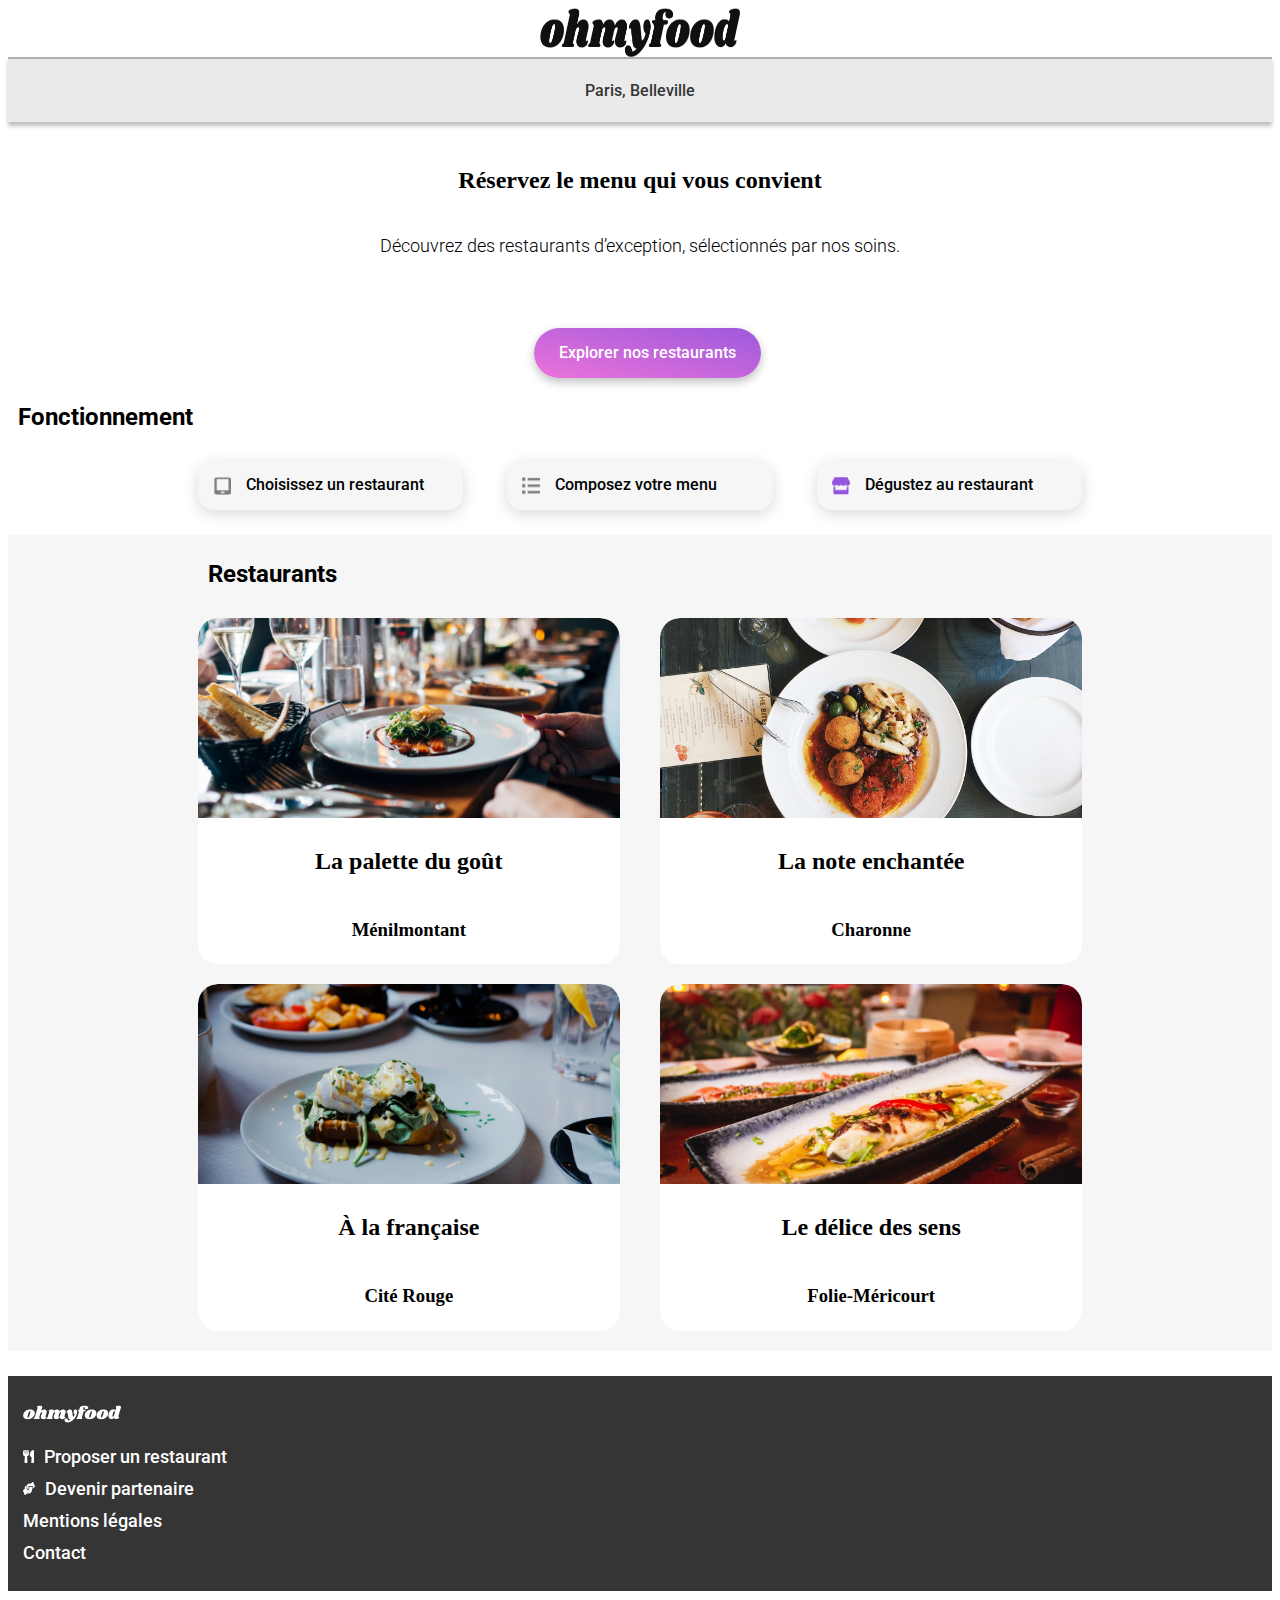
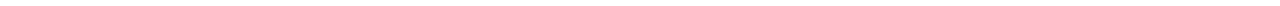
<file: index.html>
<!DOCTYPE html>
<html lang="fr">

<head>
    <meta charset="UTF-8">
    <meta name="viewport" content="width=device-width, initial-scale=1.0">
    <title>Ooh My food</title>
    <link rel="preconnect" href="https://fonts.googleapis.com">
    <link rel="preconnect" href="https://fonts.gstatic.com" crossorigin>
    <link href="https://fonts.googleapis.com/css2?family=Roboto:ital,wght@0,100;0,300;0,400;0,500;0,700;0,900;1,100;1,300;1,400;1,500;1,700;1,900&display=swap" rel="stylesheet">
    
    <link rel="stylesheet" href="./css/style.css">
</head>

<body>
    <header>
        <div class="logo">
        <img src="./images/logo/ohmyfood.png" width="200px" height="49px">
        </div>
        <div class="location">
            <h2>Paris, Belleville</h2>
        </div>
        <div class="title-solgan">
            <h2>Réservez le menu qui vous convient</h2>
        </div>
        <div class="sub-title-solgan">
            <h2>Découvrez des restaurants d’exception, sélectionnés par nos soins.</h2>
        </div>
        <div class="button-commander">
            <button>
                <a href="#">Explorer nos restaurants</a>
            </button>
        </div>
        <div class="restaurants-title">
            <h2>Fonctionnement</h2>
        </div>
        <div class="btn-search-container">
         
            <div class="btn-search-list">
                <img src="images/icones/mobile-screen-button.png">
                <h3>Choisissez un restaurant</h3>
            </div>
            <div class="btn-search-list">
                <img src="images/icones/list-ul.png">
                <h3>Composez votre menu</h3>
            </div>
            <div class="btn-search-list">
                <img src="images/icones/store.png">
                <h3>Dégustez au restaurant</h3>
            </div>
        </div>
    </header>

    <main>
        <div class="restaurants">
            <div class="restaurants-title">
                <h2>Restaurants</h2>
            </div>
            <div class="restaurants-cards">
                <div class="card">
                    <img src="images/restaurants/jay-wennington-N_Y88TWmGwA-unsplash.jpg">
                    <div class="card-content"><h2>La palette du goût</div>
                    <div class="card-subtitle"><h3>Ménilmontant</h3></div>
                </div>
            </div>
            <div class="restaurants-cards">
                <div class="card">
                    <img src="images/restaurants/stil-u2Lp8tXIcjw-unsplash.jpg">
                    <div class="card-content"><h2>La note enchantée</h2></div>
                    <div class="card-subtitle"><h3>Charonne</h3></div>
                </div>
            </div>
            <div class="restaurants-cards">
                <div class="card">
                    <img src="images/restaurants/toa-heftiba-DQKerTsQwi0-unsplash.jpg">
                    <div class="card-content"><h2>À la française</h2></div>
                    <div class="card-subtitle"><h3>Cité Rouge</h3></div>
                </div>
            </div>
            <div class="restaurants-cards">
                <div class="card">
                    <img src="images/restaurants/louis-hansel-shotsoflouis-qNBGVyOCY8Q-unsplash.jpg">
                    <div class="card-content"><h2>Le délice des sens</h2></div>
                    <div class="card-subtitle"><h3>Folie-Méricourt</h3></div>
                </div>
            </div>
        </div>
    </main>

    <footer>
        <div class="pied-de-page">
            <div class="logo-pied-de-page">
                <img src="./images/logo/ohmyfood-blanc.png" alt="logo image oh my food">
            </div>
            <div class="propos-restaurant">
                <img src="./images/logo-pied-de-page/fourchette.png" alt="image d'une fourchette">  
                <h3>Proposer un restaurant</h3>
            </div>
            <div class="devenir-partenaire">
                <img src="./images/logo-pied-de-page/partenaires.png" alt="image de mains partenaires">
                <h3>Devenir partenaire</h3>
            </div>
            <div class="mentions-legales">
                <h3>Mentions légales</h3>
            </div>
            <div class="contact">
                <h3>Contact</h3>
            </div>
        </div>
    </footer>


</body>
</html>



</body>
</html>
</file>
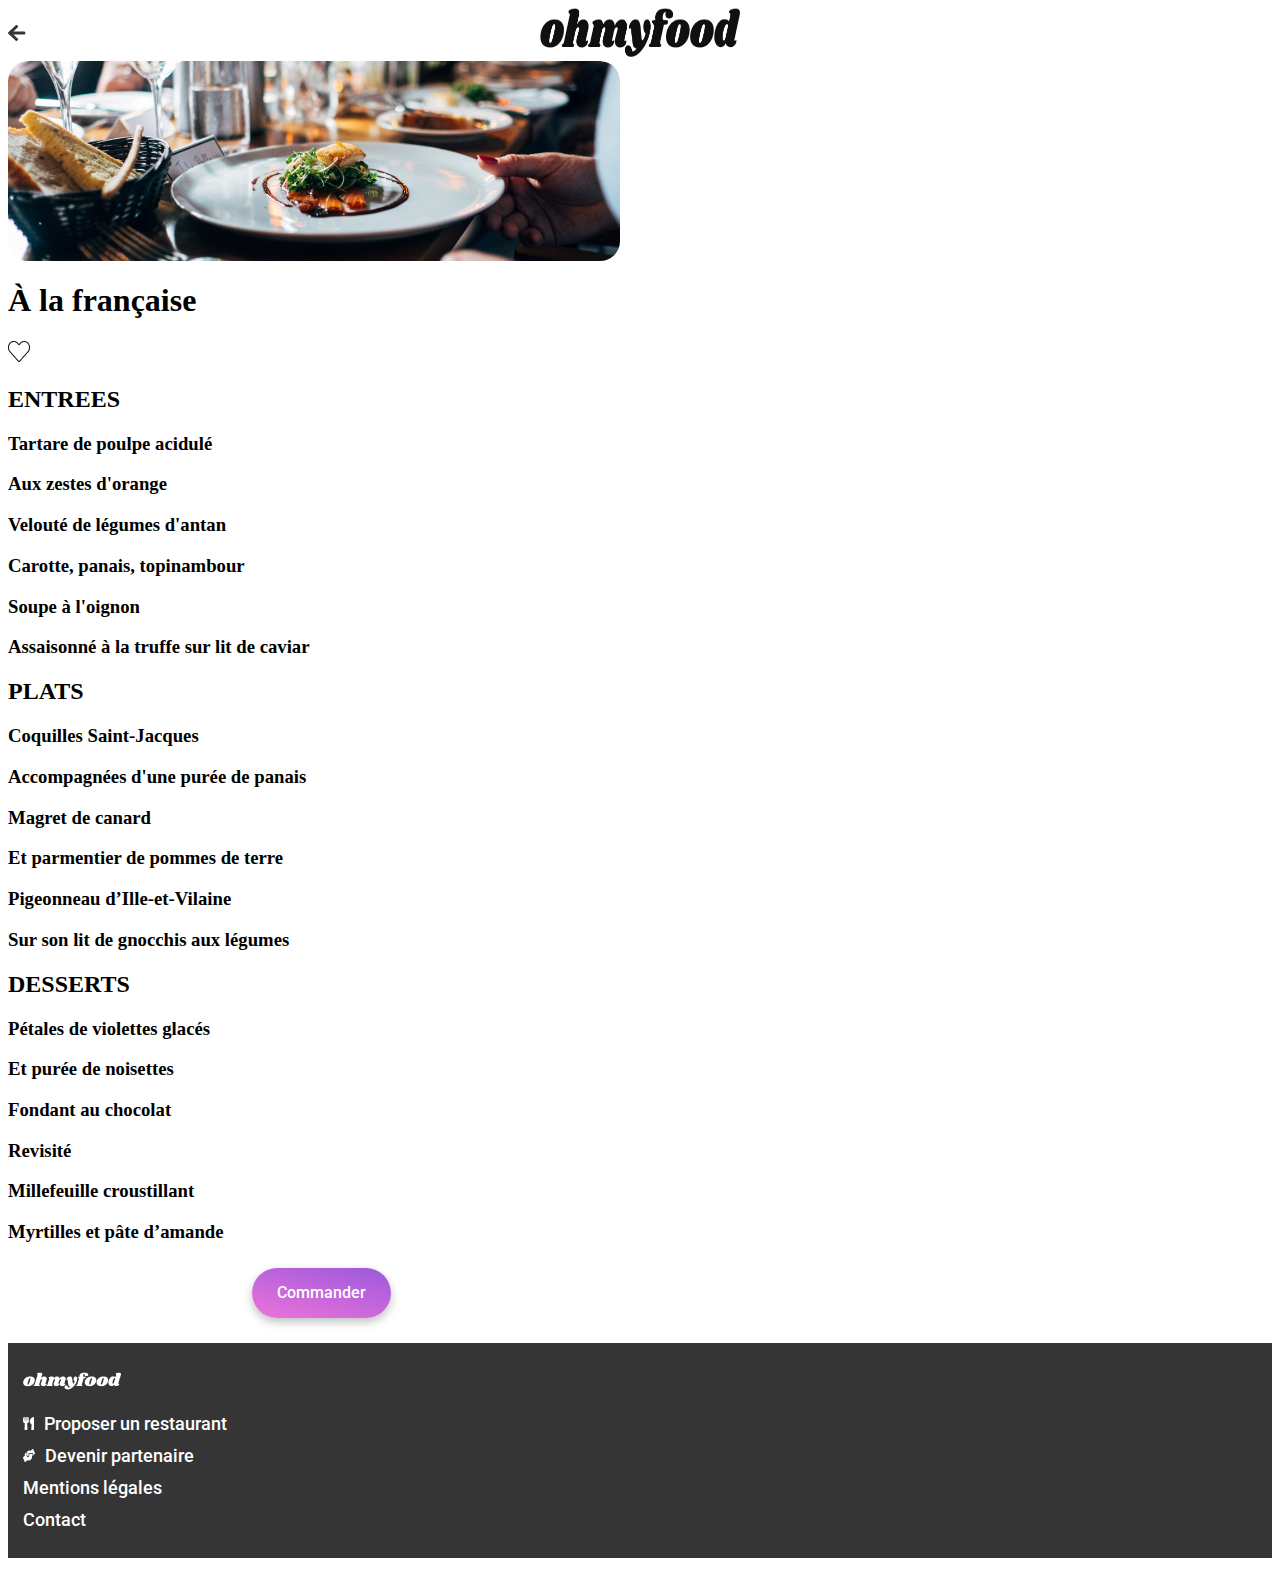
<file: menu-a-la-francaise.html>
<!DOCTYPE html>
<html lang="fr">

<head>
    <meta charset="UTF-8">
    <meta name="viewport" content="width=device-width, initial-scale=1.0">
    <title>Menu - À la française</title>
    <link rel="preconnect" href="https://fonts.googleapis.com">
    <link rel="preconnect" href="https://fonts.gstatic.com" crossorigin>
    <link href="https://fonts.googleapis.com/css2?family=Roboto:ital,wght@0,100;0,300;0,400;0,500;0,700;0,900;1,100;1,300;1,400;1,500;1,700;1,900&display=swap" rel="stylesheet">
    <link rel="preconnect" href="https://fonts.googleapis.com">
    <link rel="preconnect" href="https://fonts.gstatic.com" crossorigin>
    <link href="https://fonts.googleapis.com/css2?family=Shrikhand&display=swap" rel="stylesheet">
    <link rel="stylesheet" href="./css/style.css">
</head>

<body>
    <header>
        <div class="logo">
           <div class="img_flache-gauche"><img src="./images/icon/fleche-gauche.png" ></div>
           <div class="img-logo"><img src="./images/logo/ohmyfood.png" width="200px" height="49px"></div>
        </div>
    </header>
    <main>
        <div class="resto-menu">
            <div class="restaurants-cards">
                <div class="card">
                    <img class="img-resto" src="images/restaurants/jay-wennington-N_Y88TWmGwA-unsplash.jpg">
                </div>
                <div class="menu-title">
                    <h1>À la française</h1>
                    <img class="coeur-menu" src="images/title-menu/coeur-menu.png">
                </div>
                <div class="entree-menu">
                    <div class="title-entrees">
                        <h2>ENTREES</h2>
                    </div>
                    <div class="card-entree-menu">
                        <h3 class="title-entree-menu">Tartare de poulpe acidulé</h3>
                        <h3 class="sub-title-entree-menu">Aux zestes d'orange</h3>
                    </div>
                    <div class="card-entree-menu">
                        <h3 class="title-entree-menu">Velouté de légumes d'antan</h3>
                        <h3 class="sub-title-entree-menu">Carotte, panais, topinambour</h3>
                    </div>
                    <div class="card-entree-menu">
                        <h3 class="title-entree-menu">Soupe à l'oignon</h3>
                        <h3 class="sub-title-entree-menu">Assaisonné à la truffe sur lit de caviar</h3>
                    </div>
                </div>
                
                <div class="plat-menu">
                    <div class="title-plats">
                        <h2>PLATS</h2>
                    </div>
                    <div class="card-plat-menu">
                        <h3 class="title-plat-menu">Coquilles Saint-Jacques</h3>
                        <h3 class="sub-title-plat-menu">Accompagnées d'une purée de panais</h3>
                    </div>
                    <div class="card-plat-menu">
                        <h3 class="title-plat-menu">Magret de canard</h3>
                        <h3 class="sub-title-plat-menu">Et parmentier de pommes de terre</h3>
                    </div>
                    <div class="card-plat-menu">
                        <h3 class="title-plat-menu">Pigeonneau d’Ille-et-Vilaine</h3>
                        <h3 class="sub-title-plat-menu">Sur son lit de gnocchis aux légumes</h3>
                    </div>
                </div>
                
                <div class="dessert-menu">
                    <div class="title-desserts">
                        <h2>DESSERTS</h2>
                    </div>
                    <div class="card-dessert-menu">
                        <h3 class="title-dessert-menu">Pétales de violettes glacés</h3>
                        <h3 class="sub-title-dessert-menu">Et purée de noisettes</h3>
                    </div>
                    <div class="card-dessert-menu">
                        <h3 class="title-dessert-menu">Fondant au chocolat</h3>
                        <h3 class="sub-title-dessert-menu">Revisité</h3>
                    </div>
                    <div class="card-dessert-menu">
                        <h3 class="title-dessert-menu">Millefeuille croustillant</h3>
                        <h3 class="sub-title-dessert-menu">Myrtilles et pâte d’amande</h3>
                    </div>
                </div>
                <div class="button-commander">
                    <button>
                        <a href="#">Commander</a>
                    </button>
                </div>
            </div>

        </div> 
    </main>
    <footer>
        <div class="pied-de-page">
            <div class="logo-pied-de-page">
                <img src="./images/logo/ohmyfood-blanc.png" alt="logo image oh my food">
            </div>
            <div class="propos-restaurant">
                <img src="./images/logo-pied-de-page/fourchette.png" alt="image d'une fourchette">  
                <h3>Proposer un restaurant</h3>
            </div>
            <div class="devenir-partenaire">
                <img src="./images/logo-pied-de-page/partenaires.png" alt="image de mains partenaires">
                <h3>Devenir partenaire</h3>
            </div>
            <div class="mentions-legales">
                <h3>Mentions légales</h3>
            </div>
            <div class="contact">
                <h3>Contact</h3>
            </div>
        </div>
    </footer>
</body>


</html>
</file>
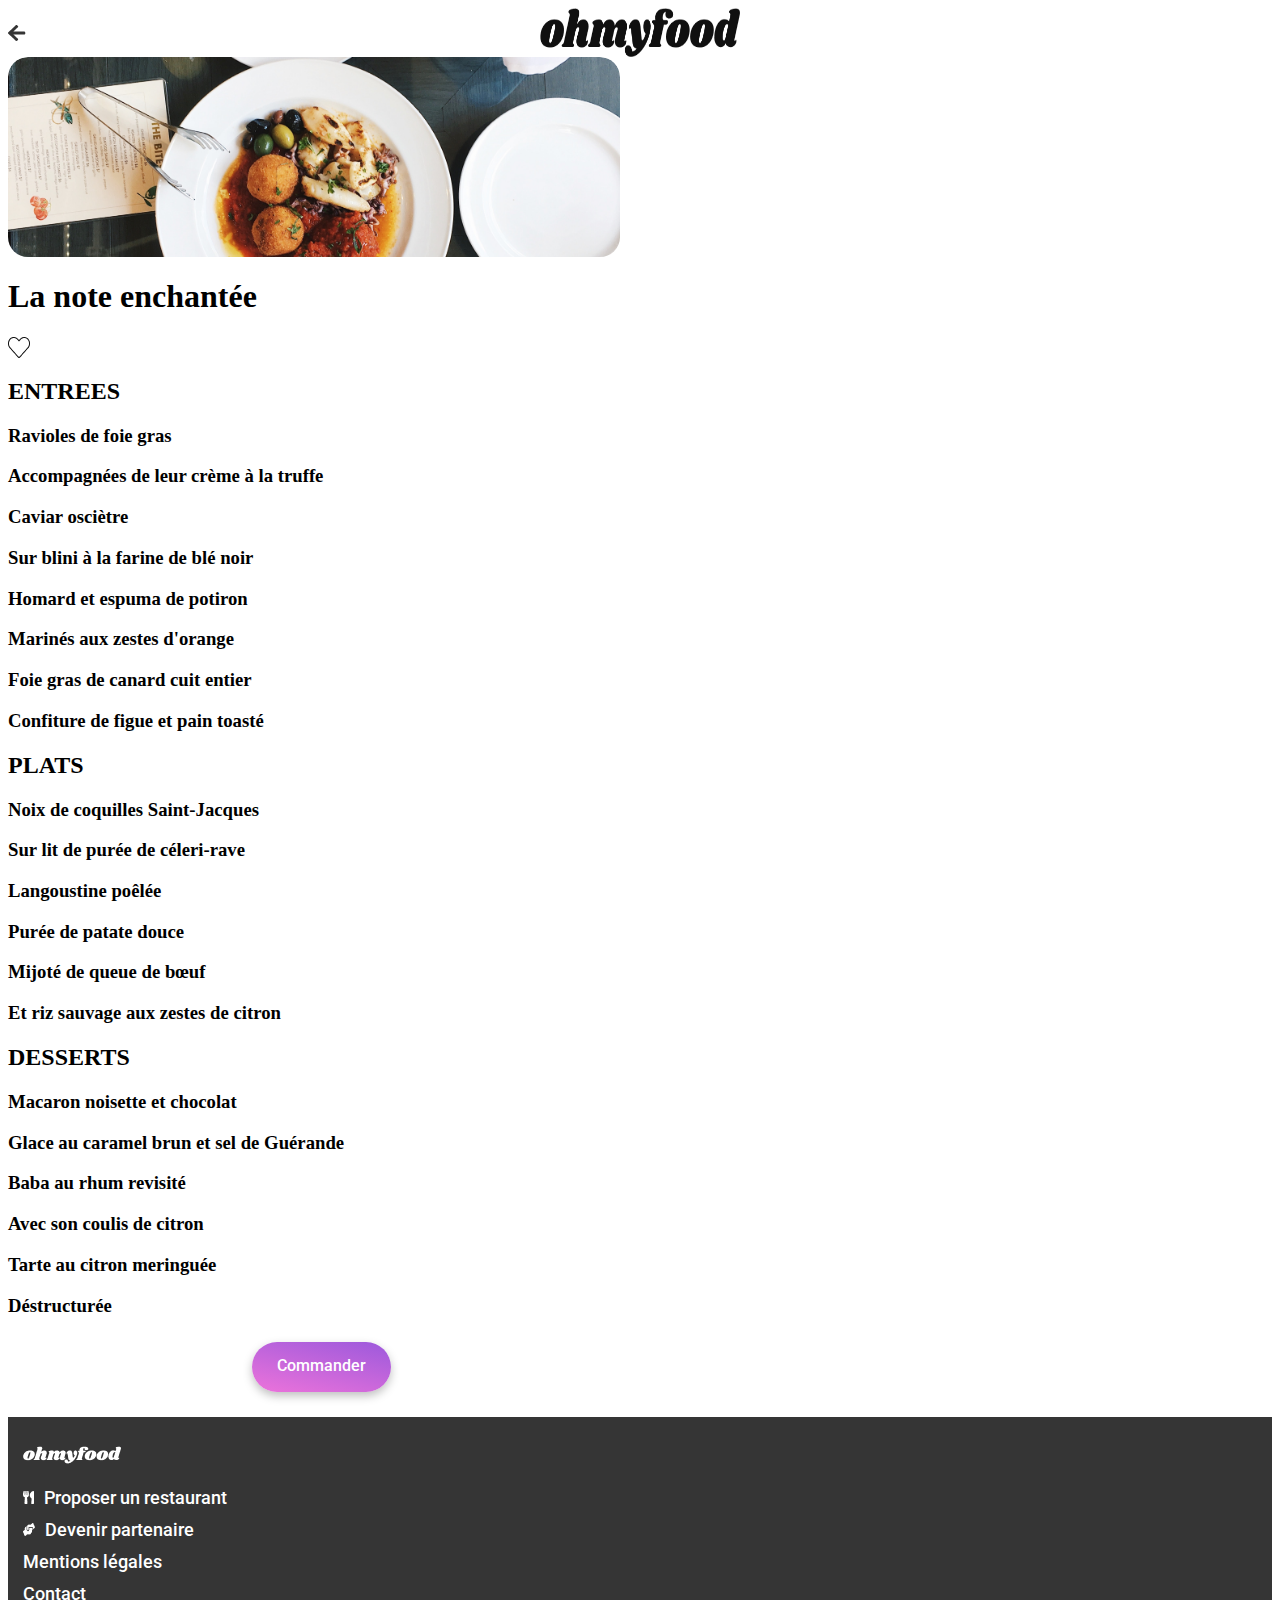
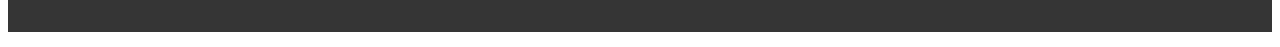
<file: menu-la-note-enchantee.html>
<html lang="fr">

<head>
    <meta charset="UTF-8">
    <meta name="viewport" content="width=device-width, initial-scale=1.0">
    <title>Menu - La note enchantée</title>
    <link rel="preconnect" href="https://fonts.googleapis.com">
    <link rel="preconnect" href="https://fonts.gstatic.com" crossorigin>
    <link href="https://fonts.googleapis.com/css2?family=Roboto:ital,wght@0,100;0,300;0,400;0,500;0,700;0,900;1,100;1,300;1,400;1,500;1,700;1,900&display=swap" rel="stylesheet">
    <link rel="preconnect" href="https://fonts.googleapis.com">
    <link rel="preconnect" href="https://fonts.gstatic.com" crossorigin>
    <link href="https://fonts.googleapis.com/css2?family=Shrikhand&display=swap" rel="stylesheet">
    <link rel="stylesheet" href="./css/style.css">
</head>

<body>
    <header>
        <div class="logo">
           <div class="img_flache-gauche"><img src="./images/icon/fleche-gauche.png" ></div>
           <div class="img-logo"><img src="./images/logo/ohmyfood.png" width="200px" height="49px"></div>
        </div>
    </header>
    <main>
        <div class="resto-menu">
            <div class="restaurants-cards">
                <div class="card">
                    <img class="img-resto" src="images/restaurants/stil-u2Lp8tXIcjw-unsplash.jpg">
                </div>
                <div class="menu-title">
                    <h1>La note enchantée</h1>
                    <img class="coeur-menu" src="images/title-menu/coeur-menu.png">
                </div>
                <div class="entree-menu">
                    <div class="title-entrees">
                        <h2>ENTREES</h2>
                    </div>
                    <div class="card-entree-menu">
                        <h3 class="title-entree-menu">Ravioles de foie gras</h3>
                        <h3 class="sub-title-entree-menu">Accompagnées de leur crème à la truffe</h3>
                    </div>
                    <div class="card-entree-menu">
                        <h3 class="title-entree-menu">Caviar osciètre</h3>
                        <h3 class="sub-title-entree-menu">Sur blini à la farine de blé noir</h3>
                    </div>
                    <div class="card-entree-menu">
                        <h3 class="title-entree-menu">Homard et espuma de potiron</h3>
                        <h3 class="sub-title-entree-menu">Marinés aux zestes d'orange</h3>
                    </div>
                    <div class="card-entree-menu">
                        <h3 class="title-entree-menu">Foie gras de canard cuit entier</h3>
                        <h3 class="sub-title-entree-menu">Confiture de figue et pain toasté</h3>
                    </div>
                </div>
                
                <div class="plat-menu">
                    <div class="title-plats">
                        <h2>PLATS</h2>
                    </div>
                    <div class="card-plat-menu">
                        <h3 class="title-plat-menu">Noix de coquilles Saint-Jacques</h3>
                        <h3 class="sub-title-plat-menu">Sur lit de purée de céleri-rave</h3>
                    </div>
                    <div class="card-plat-menu">
                        <h3 class="title-plat-menu">Langoustine poêlée</h3>
                        <h3 class="sub-title-plat-menu">Purée de patate douce</h3>
                    </div>
                    <div class="card-plat-menu">
                        <h3 class="title-plat-menu">Mijoté de queue de bœuf </h3>
                        <h3 class="sub-title-plat-menu">Et riz sauvage aux zestes de citron</h3>
                    </div>
                </div>
                
                <div class="dessert-menu">
                    <div class="title-desserts">
                        <h2>DESSERTS</h2>
                    </div>
                    <div class="card-dessert-menu">
                        <h3 class="title-dessert-menu">Macaron noisette et chocolat</h3>
                        <h3 class="sub-title-dessert-menu">Glace au caramel brun et sel de Guérande</h3>
                    </div>
                    <div class="card-dessert-menu">
                        <h3 class="title-dessert-menu">Baba au rhum revisité </h3>
                        <h3 class="sub-title-dessert-menu">Avec son coulis de citron</h3>
                    </div>
                    <div class="card-dessert-menu">
                        <h3 class="title-dessert-menu">Tarte au citron meringuée </h3>
                        <h3 class="sub-title-dessert-menu">Déstructurée</h3>
                    </div>
                </div>
                <div class="button-commander">
                    <button>
                        <a href="#">Commander</a>
                    </button>
                </div>

            </div>
        </div> 
    </main>
    <footer>
        <div class="pied-de-page">
            <div class="logo-pied-de-page">
                <img src="./images/logo/ohmyfood-blanc.png" alt="logo image oh my food">
            </div>
            <div class="propos-restaurant">
                <img src="./images/logo-pied-de-page/fourchette.png" alt="image d'une fourchette">  
                <h3>Proposer un restaurant</h3>
            </div>
            <div class="devenir-partenaire">
                <img src="./images/logo-pied-de-page/partenaires.png" alt="image de mains partenaires">
                <h3>Devenir partenaire</h3>
            </div>
            <div class="mentions-legales">
                <h3>Mentions légales</h3>
            </div>
            <div class="contact">
                <h3>Contact</h3>
            </div>
        </div>
    </footer>
</body>


</html>
</file>
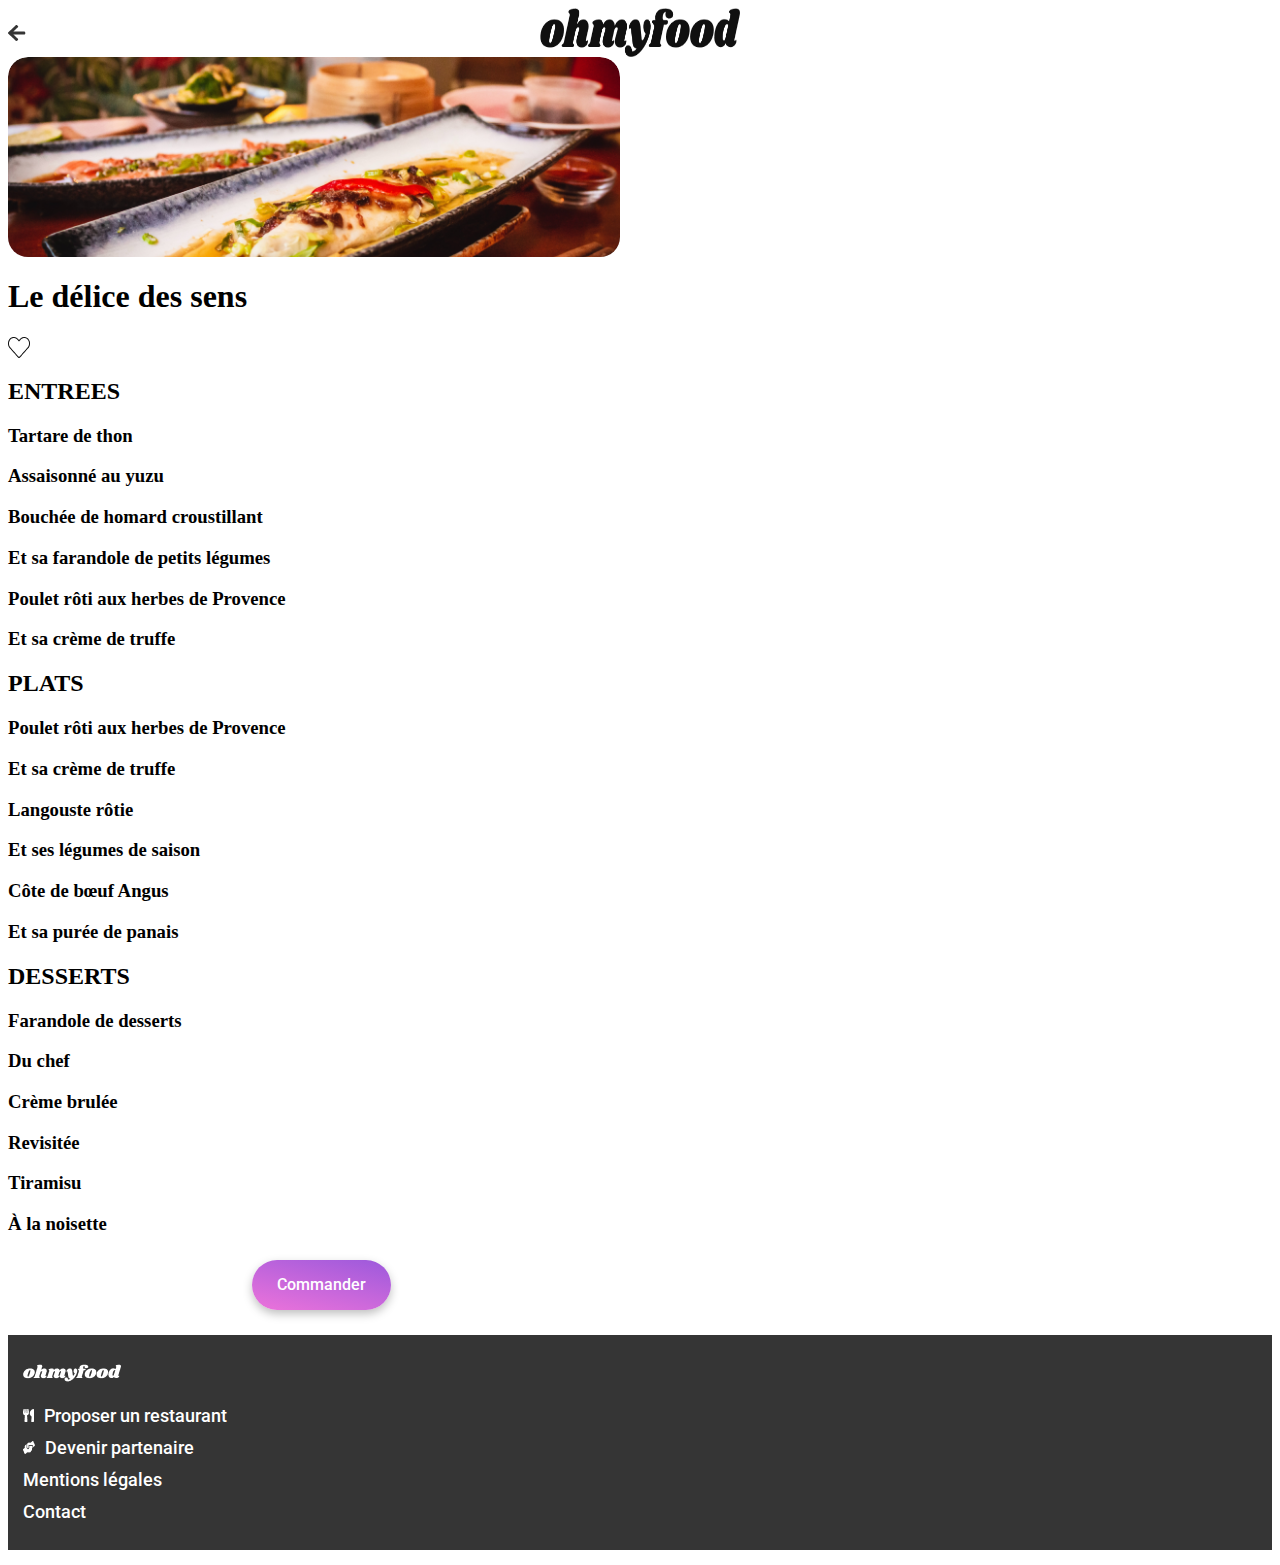
<file: menu-le-delice-des-sens.html>
<html lang="fr">

<head>
    <meta charset="UTF-8">
    <meta name="viewport" content="width=device-width, initial-scale=1.0">
    <title>Menu - Le Délice Des Sens</title>
    <link rel="preconnect" href="https://fonts.googleapis.com">
    <link rel="preconnect" href="https://fonts.gstatic.com" crossorigin>
    <link href="https://fonts.googleapis.com/css2?family=Roboto:ital,wght@0,100;0,300;0,400;0,500;0,700;0,900;1,100;1,300;1,400;1,500;1,700;1,900&display=swap" rel="stylesheet">
    <link rel="preconnect" href="https://fonts.googleapis.com">
    <link rel="preconnect" href="https://fonts.gstatic.com" crossorigin>
    <link href="https://fonts.googleapis.com/css2?family=Shrikhand&display=swap" rel="stylesheet">
    <link rel="stylesheet" href="./css/style.css">
</head>

<body>
    <header>
        <div class="logo">
           <div class="img_flache-gauche"><img src="./images/icon/fleche-gauche.png" ></div>
           <div class="img-logo"><img src="./images/logo/ohmyfood.png" width="200px" height="49px"></div>
        </div>
    </header>
    <main>
        <div class="resto-menu">
            <div class="restaurants-cards">
                <div class="card">
                    <img class="img-resto" src="images/restaurants/louis-hansel-shotsoflouis-qNBGVyOCY8Q-unsplash.jpg">
                </div>
                <div class="menu-title">
                    <h1>Le délice des sens</h1>
                    <img class="coeur-menu" src="images/title-menu/coeur-menu.png">
                </div>
                <div class="entree-menu">
                    <div class="title-entrees">
                        <h2>ENTREES</h2>
                    </div>
                    <div class="card-entree-menu">
                        <h3 class="title-entree-menu">Tartare de thon</h3>
                        <h3 class="sub-title-entree-menu">Assaisonné au yuzu</h3>
                    </div>
                    <div class="card-entree-menu">
                        <h3 class="title-entree-menu">Bouchée de homard croustillant</h3>
                        <h3 class="sub-title-entree-menu">Et sa farandole de petits légumes</h3>
                    </div>
                    <div class="card-entree-menu">
                        <h3 class="title-entree-menu">Poulet rôti aux herbes de Provence </h3>
                        <h3 class="sub-title-entree-menu">Et sa crème de truffe</h3>
                    </div>
                </div>
                
                <div class="plat-menu">
                    <div class="title-plats">
                        <h2>PLATS</h2>
                    </div>
                    <div class="card-plat-menu">
                        <h3 class="title-plat-menu">Poulet rôti aux herbes de Provence</h3>
                        <h3 class="sub-title-plat-menu">Et sa crème de truffe</h3>
                    </div>
                    <div class="card-plat-menu">
                        <h3 class="title-plat-menu">Langouste rôtie</h3>
                        <h3 class="sub-title-plat-menu">Et ses légumes de saison</h3>
                    </div>
                    <div class="card-plat-menu">
                        <h3 class="title-plat-menu">Côte de bœuf Angus</h3>
                        <h3 class="sub-title-plat-menu">Et sa purée de panais</h3>
                    </div>
                </div>
                
                <div class="dessert-menu">
                    <div class="title-desserts">
                        <h2>DESSERTS</h2>
                    </div>
                    <div class="card-dessert-menu">
                        <h3 class="title-dessert-menu">Farandole de desserts</h3>
                        <h3 class="sub-title-dessert-menu">Du chef</h3>
                    </div>
                    <div class="card-dessert-menu">
                        <h3 class="title-dessert-menu">Crème brulée</h3>
                        <h3 class="sub-title-dessert-menu">Revisitée</h3>
                    </div>
                    <div class="card-dessert-menu">
                        <h3 class="title-dessert-menu">Tiramisu</h3>
                        <h3 class="sub-title-dessert-menu">À la noisette</h3>
                    </div>
                </div>
                <div class="button-commander">
                    <button>
                        <a href="#">Commander</a>
                    </button>
                </div>

            </div>
        </div> 
    </main>
    <footer>
        <div class="pied-de-page">
            <div class="logo-pied-de-page">
                <img src="./images/logo/ohmyfood-blanc.png" alt="logo image oh my food">
            </div>
            <div class="propos-restaurant">
                <img src="./images/logo-pied-de-page/fourchette.png" alt="image d'une fourchette">  
                <h3>Proposer un restaurant</h3>
            </div>
            <div class="devenir-partenaire">
                <img src="./images/logo-pied-de-page/partenaires.png" alt="image de mains partenaires">
                <h3>Devenir partenaire</h3>
            </div>
            <div class="mentions-legales">
                <h3>Mentions légales</h3>
            </div>
            <div class="contact">
                <h3>Contact</h3>
            </div>
        </div>
    </footer>
</body>


</html>
</file>
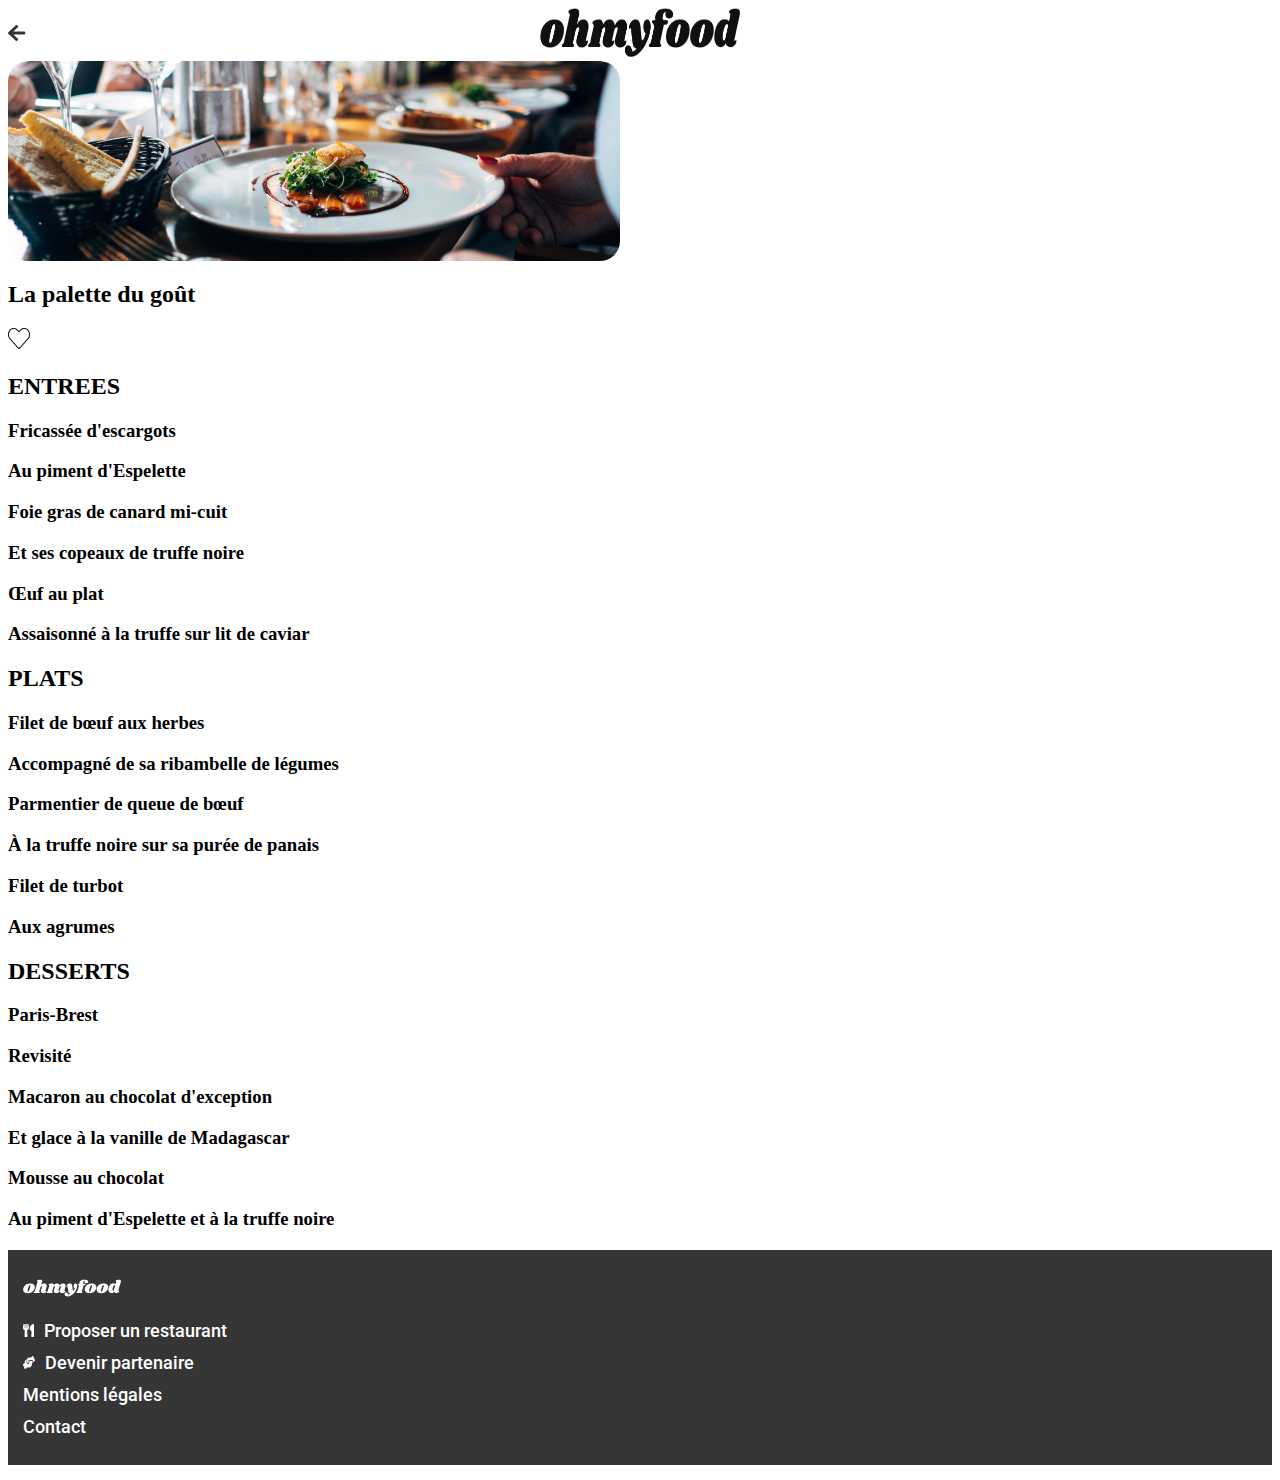
<file: menu_la_palette_du_gout.html>
<!DOCTYPE html>
<html lang="fr">

<head>
    <meta charset="UTF-8">
    <meta name="viewport" content="width=device-width, initial-scale=1.0">
    <title>Menu - La palettte du goüt</title>
    <link rel="preconnect" href="https://fonts.googleapis.com">
    <link rel="preconnect" href="https://fonts.gstatic.com" crossorigin>
    <link href="https://fonts.googleapis.com/css2?family=Roboto:ital,wght@0,100;0,300;0,400;0,500;0,700;0,900;1,100;1,300;1,400;1,500;1,700;1,900&display=swap" rel="stylesheet">
    <link rel="preconnect" href="https://fonts.googleapis.com">
    <link rel="preconnect" href="https://fonts.gstatic.com" crossorigin>
    <link href="https://fonts.googleapis.com/css2?family=Shrikhand&display=swap" rel="stylesheet">
    <link rel="stylesheet" href="./css/style.css">
</head>

<body>
    <header>
        <div class="logo">
           <div class="img_flache-gauche"><img src="./images/icon/fleche-gauche.png" ></div>
           <div class="img-logo"><img src="./images/logo/ohmyfood.png" width="200px" height="49px"></div>
        </div>
    </header>
    <main>
        <div class="resto-menu">
            <div class="restaurants-cards">
                <div class="card">
                    <img class="img-resto" src="images/restaurants/jay-wennington-N_Y88TWmGwA-unsplash.jpg">
                </div>
                <div class="menu-title">
                    <h2>La palette du goût</h2>
                    <img class="coeur-menu" src="images/title-menu/coeur-menu.png">
                </div>
                <div class="entree-menu">
                    <div class="title-entrees">
                        <h2>ENTREES</h2>
                    </div>
                    <div class="card-entree-menu">
                        <h3 class="title-entree-menu">Fricassée d'escargots</h3>
                        <h3 class="sub-title-entree-menu">Au piment d'Espelette</h3>
                    </div>
                    <div class="card-entree-menu">
                        <h3 class="title-entree-menu">Foie gras de canard mi-cuit</h3>
                        <h3 class="sub-title-entree-menu">Et ses copeaux de truffe noire</h3>
                    </div>
                    <div class="card-entree-menu">
                        <h3 class="title-entree-menu">Œuf au plat</h3>
                        <h3 class="sub-title-entree-menu">Assaisonné à la truffe sur lit de caviar</h3>
                    </div>
                </div>
                
                <div class="plat-menu">
                    <div class="title-plats">
                        <h2>PLATS</h2>
                    </div>
                    <div class="card-plat-menu">
                        <h3 class="title-plat-menu">Filet de bœuf aux herbes</h3>
                        <h3 class="sub-title-plat-menu">Accompagné de sa ribambelle de légumes</h3>
                    </div>
                    <div class="card-plat-menu">
                        <h3 class="title-plat-menu">Parmentier de queue de bœuf</h3>
                        <h3 class="sub-title-plat-menu">À la truffe noire sur sa purée de panais</h3>
                    </div>
                    <div class="card-plat-menu">
                        <h3 class="title-plat-menu">Filet de turbot</h3>
                        <h3 class="sub-title-plat-menu">Aux agrumes</h3>
                    </div>
                </div>
                
                <div class="dessert-menu">
                    <div class="title-desserts">
                        <h2>DESSERTS</h2>
                    </div>
                    <div class="card-dessert-menu">
                        <h3 class="title-dessert-menu">Paris-Brest</h3>
                        <h3 class="sub-title-dessert-menu">Revisité</h3>
                    </div>
                    <div class="card-dessert-menu">
                        <h3 class="title-dessert-menu">Macaron au chocolat d'exception</h3>
                        <h3 class="sub-title-dessert-menu">Et glace à la vanille de Madagascar</h3>
                    </div>
                    <div class="card-dessert-menu">
                        <h3 class="title-dessert-menu">Mousse au chocolat</h3>
                        <h3 class="sub-title-dessert-menu">Au piment d'Espelette et à la truffe noire</h3>
                    </div>
                </div>
            </div>
        </div> 
    </main>
    <footer>
        <div class="pied-de-page">
            <div class="logo-pied-de-page">
                <img src="./images/logo/ohmyfood-blanc.png" alt="logo image oh my food">
            </div>
            <div class="propos-restaurant">
                <img src="./images/logo-pied-de-page/fourchette.png" alt="image d'une fourchette">  
                <h3>Proposer un restaurant</h3>
            </div>
            <div class="devenir-partenaire">
                <img src="./images/logo-pied-de-page/partenaires.png" alt="image de mains partenaires">
                <h3>Devenir partenaire</h3>
            </div>
            <div class="mentions-legales">
                <h3>Mentions légales</h3>
            </div>
            <div class="contact">
                <h3>Contact</h3>
            </div>
        </div>
    </footer>
</body>


</html>
</file>
<file: css/style.css>
/* Pour les écrans de taille mobile */
@media only screen and (max-width: 768px) {

    /* affiche generale page index 768px */

header {
    width: 100%;
}

.logo {
    display: flex; /* Utiliser Flexbox */
    justify-content: center; /* Centrer le contenu horizontalement */
    align-items: center; /* Centrer le contenu verticalement */
    position: relative; /* Pour pouvoir positionner la flèche */
    width: 100%;
    text-align: center;
}

.img_flache-gauche {
    position: absolute;
    left: 0; /* Aligner la flèche à gauche */
}

.img-logo {
    margin: 0 auto; /* Centrer le logo */
}
.location {
    background-color: #EAEAEA;
    width: 100%;
    height: 63px;
    border-top: 2px solid #00000040;
    box-shadow: 0px 4px 4px 0px #00000040;
    display: flex;
    justify-content: center; /* Centrer horizontalement */
    align-items: center; /* Centrer verticalement */
}

.location h2 {
    font-family: "Roboto", sans-serif;
    font-weight: 500;
    font-size: 16px; /* Corriger la propriété font-size */
    color: #353535;
    margin: 0; /* Supprimer les marges par défaut */
}
.title-solgan {
    width: 235px;
    height: 68px;
    margin-top: 45px;
    margin-left: auto;
    margin-right: auto;
    text-align: center;
}

.title-slogan h2 {
    font-family: "Roboto", sans-serif;
    font-weight: 700;
    font-size: 24px; /* Corriger la propriété font-size */
    color: #000000;
    margin: 0; /* Supprimer les marges par défaut */
}
.sub-title-solgan {
    width: 315px;
    height: 68px;
    margin-left: auto;
    margin-right: auto;
    text-align: center;
}

.sub-title-solgan h2 {
    font-family: "Roboto", sans-serif;
    font-weight: 300; /* Modifiez le poids de la police */
    font-size: 18px; /* Gardez la taille de la police */
    color: #000000;
    margin: 0; /* Supprimer les marges par défaut */
}

/* bouton index pour 768px max */

.btn-resto {
    width: 218px;
    height: 50px;
    margin-left: auto;
    margin-right: auto;
  
}
.btn-resto img {
    width: 218px;
    height: 50px;
}
.btn-search-list { 
    background-color:  #F6F6F6; 
    width: 80%;
    height: 49px;
    border-radius: 15px;
    text-align: center;
    margin-top : 30px;
    margin-left: auto;
    margin-right: auto;
    display: flex;
    justify-content: left; /* Centrer horizontalement */
    align-items: center; /* Centrer verticalement */
    box-shadow: 0px 4px 15px 0px #00000026;

}
.btn-search-list h3 {
    font-family: Roboto;
    font-size: 16px;
    font-weight: 500;
    line-height: 18.75px;
    text-align: left;
}
.btn-search-list img {
    width: 18px;
    height: 18px;
    margin-left: 15px; 
    margin-right: 15px;
}

/* Pour les page index restaurants 768px */ 
.restaurants {
    background-color:  #F6F6F6; 
    width: 100%;
    margin-top: 25px;
    margin-bottom: 25px;
    display: flex;
    flex-direction: column; /* Alignement en colonnes */
    align-items: center; /* Alignement au centre horizontal */
}

.restaurants-title {
    width: 100%;
    margin-top: 25px;
    display: flex;
    align-items: flex-start; /* Alignement du contenu à gauche */
    margin-left: 10px; /* Marge à gauche */
    margin-bottom: 30px;
    text-align: left; /* Alignement du texte à gauche */
}

.restaurants-title h2 {
    margin: 0; /* Supprime les marges par défaut */
    font-family: "Roboto", sans-serif; /* Ajoutez la famille de polices */
    font-weight: 700; /* Ajoutez le poids de la police */
    font-size: 24px; /* Ajoutez la taille de la police */
    color: #000000; /* Ajoutez la couleur du texte */
}

.restaurants-cards {
    display: flex;
    flex-direction: column; /* Alignement en colonnes */
    align-items: center; /* Alignement au centre horizontal */
    width: 100%;
}


.restaurants-cards img {
    object-fit: cover; 
    width: 100%; /* Utilise la largeur maximale disponible */
    height: 300px; /* Hauteur maximale pour éviter la déformation */
    border-top-left-radius: 20px;
    border-top-right-radius: 20px;
}


.card-content {
  
    margin-top:-10px;
    padding-left: 10px;
    padding-right: 10px;
  }

.card-subtitle {
    font-size: 14px;
    margin-top: -8px;
    margin-bottom: 8px;
    margin-left: 10px;
}

.card-rating {
    font-size: 18px;
    margin-bottom: 5px;
}

.fiter-title {
    display: flex;

}

/* Pied de page 768px */

.pied-de-page {
    background-color: #353535;
    width: 100%;
    height: auto;
    margin-bottom: 15px;
    padding-top: 10px;
    padding-bottom: 10px;
}

.pied-de-page h3 {
    color: #FFFFFF;
    font-family: "Roboto", sans-serif;
    font-weight: 500;
    font-size: 18px;
 
}

.logo-pied-de-page {
    display: flex;
    justify-content: left;
    margin-left: 15px;
    margin-top: 15px;
    margin-bottom: 25px;
    
}

.propos-restaurant, .devenir-partenaire, .mentions-legales, .contact {
    display: flex;
    justify-content: left;
    align-items: center;
    margin-top: -25px; /* Optionnel : ajoutez un espace entre les éléments */
    margin-left: 15px;
}

.propos-restaurant img, .devenir-partenaire img {
    margin-right: 10px; /* Optionnel : ajoutez un espace entre l'icône et le texte */
}

/* Pour les menu 768px */

.resto-menu {
    width: 100%;
    height: auto;
}

.resto-menu .img-resto {
    border-radius: 0;
}

.resto-menu h2 {
    font-family: "Shrikhand", serif;
    font-size: 28px;
    font-weight: 400;
    font-style: normal;
}

.menu-title {
    display: flex;
    align-items: center;
    justify-content: space-between;
    width: 100%;
    border-radius: 25px 25px 0 0;
    background-color: #F6F6F6;
    margin-top: -60px;
}

.menu-title h1 {
    font-family: "Shrikhand", serif;
    font-size: 28px;
    font-weight: 400;
    font-style: normal;
    margin-top: 25px;
    margin-left: 10px;
}

.resto-menu .coeur-menu {
    height: auto;
    width: auto;
    margin-right: 100px;
}

.entree-menu,
.plat-menu,
.dessert-menu {
    width: 100%;
    height: auto;
    background-color: #F6F6F6;
    text-align: left;
}

.title-entrees h2,
.title-plats h2,
.title-desserts h2 {
    font-family: Roboto;
    font-size: 16px;
    font-weight: normal;
    line-height: 18px;
    text-align: left;
    margin-left: 10px;
    margin-right: 15px;
}

.card {
    background-color: #FFFFFF;
    width: 100%;
    margin-bottom: 20px;
}

.card-entree-menu,
.card-plat-menu,
.card-dessert-menu {
        width: 95%;
        margin-left: 10px;
        margin-right: 15px;
    }
.card-entree-menu .title-entree-menu,
.card-plat-menu .title-plat-menu,
.card-dessert-menu .title-dessert-menu {
    font-family: Roboto;
    font-size: 18px;
    font-weight: 500;
    line-height: 21.09px;
    text-align: left;
}

.card-entree-menu .sub-title-entree-menu,
.card-plat-menu .sub-title-plat-menu,
.card-dessert-menu .sub-title-dessert-menu {
    font-family: Roboto;
    font-size: 15px;
    font-weight: 300;
    line-height: 17px;
    text-align: left;
}

.restaurants {
    background-color: #F6F6F6;
    width: 100%;
    margin-top: 25px;
    margin-bottom: 25px;
    display: flex;
    flex-direction: column;
    align-items: center;
}

.restaurants-title {
    width: 100%;
    margin-top: 25px;
    display: flex;
    align-items: flex-start;
    margin-left: 10px;
    margin-bottom: 30px;
    text-align: left;
}

.restaurants-title h2 {
    margin: 0;
    font-family: "Roboto", sans-serif;
    font-weight: 700;
    font-size: 24px;
    color: #000000;
}

.restaurants-cards {
    display: flex;
    flex-direction: column;
    align-items: center;
    width: 100%;
}

.restaurants-cards img {
    object-fit: cover;
    width: 100%;
    height: 300px;
    border-top-left-radius: 20px;
    border-top-right-radius: 20px;
}

.card-content {
    margin-top: -10px;
    padding-left: 10px;
    padding-right: 10px;
}

.card-subtitle {
    font-size: 14px;
    margin-top: -8px;
    margin-bottom: 8px;
    margin-left: 10px;
}

.card-rating {
    font-size: 18px;
    margin-bottom: 5px;
}

.fiter-title {
    display: flex;
}

/* bouton commander pour page menu 768px */

.button-commander {
    display: flex;
    flex-direction: row;
    justify-content: center;
    margin-top:25px;
    margin-bottom: 25px;
    margin-left: 15px;
}

.button-commander button {
    color: white;
    width: auto;
    height: 50px;
    top: 50px;
    padding-left: 25px;
    padding-right: 25px;
    border-radius: 25px;
    background: linear-gradient(193.33deg, #9356DC -11.44%, #FF79DA 123.93%);
    box-shadow: 0px 4px 10px 0px #00000040;
    border: none;
    display: flex;
    align-items: center;
    justify-content: center;
}

.button-commander button a {
    color: white;
    font-family: Roboto;
    font-size: 16px;
    font-weight: 500;
    line-height: 18.75px;
    text-align: center;
    text-decoration: none;
    display: flex;
    align-items: center;
    justify-content: center;
}

}
@media (min-width: 768px) {
/* Presentation desktop max */

header {
    width: 100%;
}

.logo {
    display: flex; /* Utiliser Flexbox */
    justify-content: center; /* Centrer le contenu horizontalement */
    align-items: center; /* Centrer le contenu verticalement */
    position: relative; /* Pour pouvoir positionner la flèche */
    width: 100%;
    text-align: center;
}

.img_flache-gauche {
    position: absolute;
    left: 0; /* Aligner la flèche à gauche */
}

.img-logo {
    margin: 0 auto; /* Centrer le logo */
}
.location {
    background-color: #EAEAEA;
    width: 100%;
    height: 63px;
    border-top: 2px solid #00000040;
    box-shadow: 0px 4px 4px 0px #00000040;
    display: flex;
    justify-content: center; /* Centrer horizontalement */
    align-items: center; /* Centrer verticalement */
}

.location h2 {
    font-family: "Roboto", sans-serif;
    font-weight: 500;
    font-size: 16px; /* Corriger la propriété font-size */
    color: #353535;
    margin: 0; /* Supprimer les marges par défaut */
}
.title-solgan {
    width: 100%px;
    height: 68px;
    margin-top: 45px;
    margin-left: auto;
    margin-right: auto;
    text-align: center;
}

.title-slogan h2 {
    font-family: "Roboto", sans-serif;
    font-weight: 700;
    font-size: 24px; /* Corriger la propriété font-size */
    color: #000000;
    margin: 0; /* Supprimer les marges par défaut */
}
.sub-title-solgan {
    width: 100%px;
    height: 68px;
    margin-left: auto;
    margin-right: auto;
    text-align: center;
}

.sub-title-solgan h2 {
    font-family: "Roboto", sans-serif;
    font-weight: 300; /* Modifiez le poids de la police */
    font-size: 18px; /* Gardez la taille de la police */
    color: #000000;
    margin: 0; /* Supprimer les marges par défaut */
}

/* bouton index desktop max */

.btn-resto {
    width: 218px;
    height: 50px;
    margin-left: auto;
    margin-right: auto;
  
}
.btn-resto img {
    width: 218px;
    height: 50px;
}

.btn-search-list {
    background-color: #F6F6F6;
    height: 49px;
    border-radius: 15px;
    text-align: center;
    margin-top: 30px;
    display: flex;
    justify-content: left; /* Centrer horizontalement */
    align-items: center; /* Centrer verticalement */
    box-shadow: 0px 4px 15px 0px #00000026;
}

.btn-search-list h3 {
    font-family: Roboto;
    font-size: 16px;
    font-weight: 500;
    line-height: 18.75px;
    text-align: left;
}

.btn-search-list img {
    width: 18px;
    height: 18px;
    margin-left: 15px;
    margin-right: 15px;
}

/* Conteneur des boutons */
.btn-search-container {
    display: flex; /* Utiliser Flexbox pour aligner les éléments horizontalement */
    justify-content: space-between; /* Espacer les éléments */
    align-items: center; /* Aligner les éléments au centre verticalement */
    width: 70%;
    margin: 0 auto; /* Centrer horizontalement le conteneur dans la page */
}

.btn-search-list {
    width: 30%; /* Chaque bouton prend 30% de la largeur du conteneur */
    margin-top: 0; /* Annuler la marge supérieure pour les grands écrans */
}
/* bouton menu desktop max */

.button-commander {
    display: flex;
    flex-direction: row;
    justify-content: center;
    margin-top:25px;
    margin-bottom: 25px;
    margin-left: 15px;
}

.button-commander button {
    color: white;
    width: auto;
    height: 50px;
    top: 50px;
    padding-left: 25px;
    padding-right: 25px;
    border-radius: 25px;
    background: linear-gradient(193.33deg, #9356DC -11.44%, #FF79DA 123.93%);
    box-shadow: 0px 4px 10px 0px #00000040;
    border: none;
    display: flex;
    align-items: center;
    justify-content: center;
}

.button-commander button a {
    color: white;
    font-family: Roboto;
    font-size: 16px;
    font-weight: 500;
    line-height: 18.75px;
    text-align: center;
    text-decoration: none;
    display: flex;
    align-items: center;
    justify-content: center;
}

/* affichange index par 2 fois 2 desktop max */

.restaurants {
    background-color: #F6F6F6;
    width: 100%;
    margin-top: 25px;
    margin-bottom: 25px;
    display: flex;
    flex-wrap: wrap; /* Permettre le retour à la ligne des éléments */
    justify-content: space-between; /* Espacement égal entre les éléments */
    padding: 0 15%; /* Ajouter une marge de 15% à gauche et à droite */
    box-sizing: border-box; /* Inclure les marges dans la largeur totale */
}

.restaurants-title {
    width: 100%;
    margin-top: 25px;
    margin-left: 10px;
    margin-bottom: 30px;
    text-align: left;
}

.restaurants-title h2 {
    margin: 0;
    font-family: "Roboto", sans-serif;
    font-weight: 700;
    font-size: 24px;
    color: #000000;
}

.restaurants-cards {
    width: calc(50% - 20px); /* Chaque carte prend 50% de la largeur moins 20px pour la marge */
    margin-bottom: 20px; 
}

.card {
    display: flex;
    flex-direction: column;
    align-items: center;
    width: 100%;
    background-color: white; /* Pour mieux visualiser les cartes */
    border-radius: 20px;
    overflow: hidden;
}

.card img {
    width: 100%;
    height: 200px; /* Ajuster la hauteur de l'image selon vos besoins */
    object-fit: cover;
    border-top-left-radius: 20px;
    border-top-right-radius: 20px;
}

.card-content {
    padding: 10px;
}

.card-subtitle {
    margin-top: -5px;
    margin-bottom: 5px;
    font-size: 16px;
}

.card-rating {
    margin-top: -5px;
    font-size: 14px;
}


/* Pied de page desktop max */

.pied-de-page {
    background-color: #353535;
    width: 100%;
    height: auto;
    margin-bottom: 15px;
    padding-top: 10px;
    padding-bottom: 10px;
}

.pied-de-page h3 {
    color: #FFFFFF;
    font-family: "Roboto", sans-serif;
    font-weight: 500;
    font-size: 18px;
 
}

.logo-pied-de-page {
    display: flex;
    justify-content: left;
    margin-left: 15px;
    margin-top: 15px;
    margin-bottom: 25px;
    
}

.propos-restaurant, .devenir-partenaire, .mentions-legales, .contact {
    display: flex;
    justify-content: left;
    align-items: center;
    margin-top: -25px; /* Optionnel : ajoutez un espace entre les éléments */
    margin-left: 15px;
}

.propos-restaurant img, .devenir-partenaire img {
    margin-right: 10px; /* Optionnel : ajoutez un espace entre l'icône et le texte */
}
}
</file>
